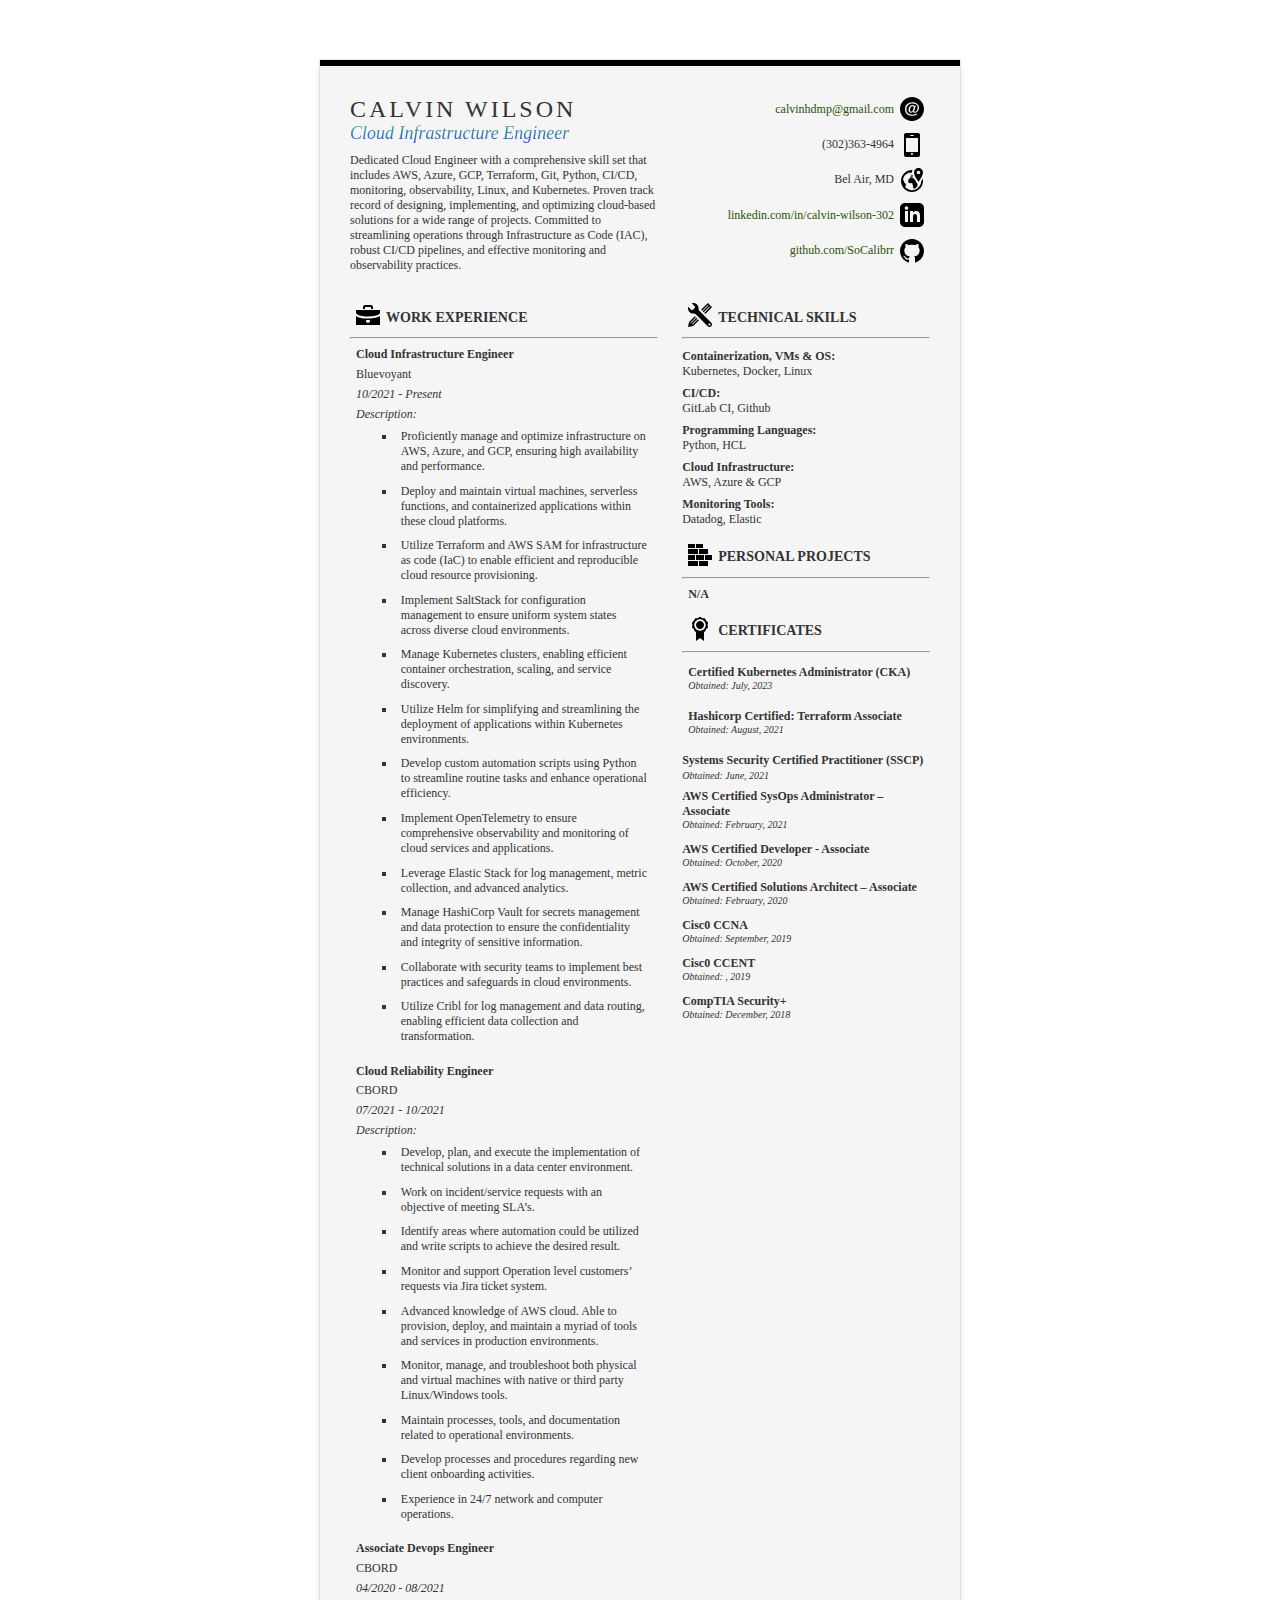
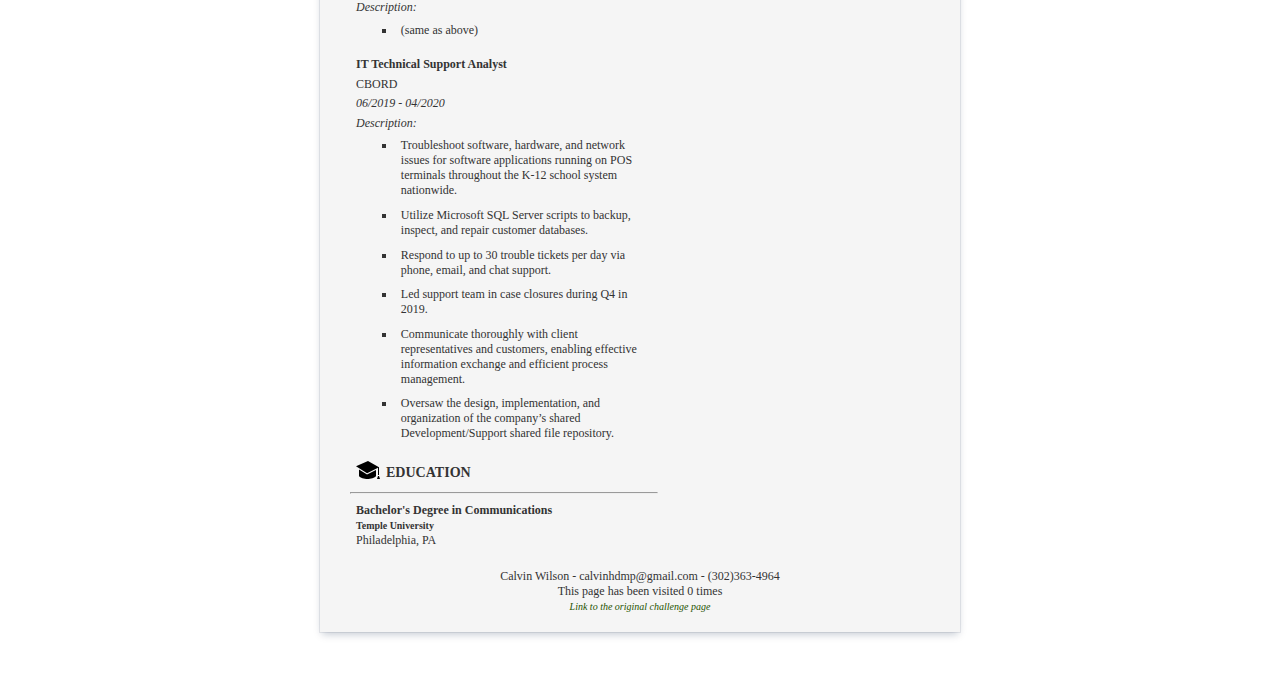
<file: src/frontend/index.html>
<!DOCTYPE html>
<html lang="en">
  <head>
    <meta charset="UTF-8" />
    <meta http-equiv="X-UA-Compatible" content="IE=edge" />
    <meta name="viewport" content="width=device-width, initial-scale=1.0" />
    <link rel="stylesheet" type="text/css" href="styles/style.css" />
    <meta
      name="description"
      content="Page displaying a resume, which is part of Cloud Resume Challenge"
    />
    <title>Calvin Wilson | DevOps & Cloud Engineer | calvinwilson.app</title>
  </head>

  <body>
    <div class="container">
      <div class="summary">
        <div class="summary__headline">
          <h2 class="text--uppercase font--georgia">Calvin Wilson</h2>
          <h3 class="text-uppercase">Cloud Infrastructure Engineer</h3>
        </div>
        <div class="summary__description">
          <p>
            Dedicated Cloud Engineer with a comprehensive skill set that 
            includes AWS, Azure, GCP, Terraform, Git, Python, CI/CD, monitoring, 
            observability, Linux, and Kubernetes. Proven track record 
            of designing, implementing, and optimizing cloud-based solutions for 
            a wide range of projects. Committed to streamlining operations through 
            Infrastructure as Code (IAC), robust CI/CD pipelines, and effective 
            monitoring and observability practices.
          </p>
          <p></p>
        </div>
      </div>
      <div class="socials">
        <div class="social__item">
          <a href="mailto: calvinhdmp@gmail.com"
            >calvinhdmp@gmail.com</a
          >
          <img src="assets/mail-icon.svg" alt="mail icon" />
        </div>
        <div class="social__item">
          <p>(302)363-4964</p>
          <img src="assets/phone-icon.svg" alt="mobile phone icon" />
        </div>
        <div class="social__item">
          <p>Bel Air, MD</p>
          <img
            src="assets/location-icon.svg"
            alt="Earth globe with pinpointed location icon"
          />
        </div>
        <div class="social__item">
          <a href="https://www.linkedin.com/in/calvin-wilson-302/"
            >linkedin.com/in/calvin-wilson-302</a
          >
          <img src="assets/linkedin-icon.svg" alt="Linkedin logo icon" />
        </div>
        <div class="social__item">
          <a href="https://github.com/SoCalibrr">github.com/SoCalibrr</a>
          <img src="assets/github-icon.svg" alt="GitHub logo icon" />
        </div>
      </div>
      <div class="container__left">
        <div class="work-experience">
          <div class="key-point">
            <div class="key-point__icon">
              <img
                src="assets/work-experience-icon.svg"
                alt="brown folder icon"
              />
            </div>
            <div class="key-point__description font--georgia text--uppercase">
              <h3>work experience</h3>
            </div>
          </div>
          <hr />
          <div class="knowledge__items">
            <div class="knowledge__item">
              <h4>Cloud Infrastructure Engineer</h4>
              <p>Bluevoyant</p>
              <small>10/2021 - Present</small>
              <small>Description:</small> 
              <!-- formerly "Achievements" -->
              <ul>
                <li>
                  Proficiently manage and optimize infrastructure on AWS, Azure, 
                  and GCP, ensuring high availability and performance.
                </li>
                <li>Deploy and maintain virtual machines, serverless functions, 
                  and containerized applications within these cloud platforms.
                </li>
                <li>
                  Utilize Terraform and AWS SAM for infrastructure as code (IaC) 
                  to enable efficient and reproducible cloud resource provisioning.
                </li>
                <li>
                  Implement SaltStack for configuration management to ensure 
                  uniform system states across diverse cloud environments.
                </li>
                <li>
                  Manage Kubernetes clusters, enabling efficient container orchestration, 
                  scaling, and service discovery.
                </li>
                <li>
                  Utilize Helm for simplifying and streamlining the deployment of 
                  applications within Kubernetes environments.
                </li>
                <li>
                  Develop custom automation scripts using Python to streamline 
                  routine tasks and enhance operational efficiency.
                </li>
                <li>
                  Implement OpenTelemetry to ensure comprehensive observability and 
                  monitoring of cloud services and applications.
                </li>
                <li>
                  Leverage Elastic Stack for log management, metric collection, and advanced analytics.
                </li>
                <li>
                  Manage HashiCorp Vault for secrets management and data protection to ensure the 
                  confidentiality and integrity of sensitive information.
                </li>
                <li>
                  Collaborate with security teams to implement best practices and safeguards in 
                  cloud environments.
                </li>
                <li>
                  Utilize Cribl for log management and data routing, enabling efficient data 
                  collection and transformation.
                </li>
              </ul>
            </div>
            <div class="knowledge__item">
              <h4>Cloud Reliability Engineer</h4>
              <p>CBORD</p>
              <small>07/2021 - 10/2021</small>
              <small>Description:</small>
              <ul>
                <li>
                  Develop, plan, and execute the implementation of technical solutions 
                  in a data center environment.
                </li>
                <li>
                  Work on incident/service requests with an objective of meeting SLA’s.
                </li>
                <li>
                  Identify areas where automation could be utilized and write scripts to 
                  achieve the desired result.
                </li>
                <li>
                  Monitor and support Operation level customers’ requests via Jira ticket system.
                </li>
                <li>
                  Advanced knowledge of AWS cloud. Able to provision, deploy, and maintain 
                  a myriad of tools and services in production environments.
                </li>
                <li>
                  Monitor, manage, and troubleshoot both physical and virtual machines with 
                  native or third party Linux/Windows tools.
                </li>
                <li>
                  Maintain processes, tools, and documentation related to operational 
                  environments.
                </li>
                <li>
                  Develop processes and procedures regarding new client onboarding activities.
                </li>
                <li>
                  Experience in 24/7 network and computer operations.
                </li>
              </ul>
            </div>
            <div class="knowledge__item">
              <h4>Associate Devops Engineer</h4>
              <p>CBORD</p>
              <small>04/2020 - 08/2021</small>
              <small>Description:</small>
              <ul>
                <li>
                  (same as above)
                </li>
              </ul>
            </div>
            <div class="knowledge__item">
              <h4>IT Technical Support Analyst</h4>
              <p>CBORD</p>
              <small>06/2019 - 04/2020</small>
              <small>Description:</small>
              <ul>
                <li>
                  Troubleshoot software, hardware, and network issues for software applications 
                  running on POS terminals throughout the K-12 school system nationwide.
                </li>
                <li>
                  Utilize Microsoft SQL Server scripts to backup, inspect, and repair customer databases.
                </li>
                <li>
                  Respond to up to 30 trouble tickets per day via phone, email, and chat support.
                </li>
                <li>
                  Led support team in case closures during Q4 in 2019.
                </li>
                <li>
                  Communicate thoroughly with client representatives and customers, enabling effective information exchange and efficient process management.
                </li>
                <li>
                  Oversaw the design, implementation, and organization of the company’s shared Development/Support shared file repository.
                </li>
              </ul>
            </div>
          </div>
        </div>
        <div class="education">
          <div class="key-point">
            <div class="key-point__icon">
              <img src="assets/education.svg" alt="brown folder icon" />
            </div>
            <div class="key-point__description font--georgia text--uppercase">
              <h3>education</h3>
            </div>
          </div>
          <hr />
          <div class="knowledge__items">
            <div class="knowledge__item">
              <h4>Bachelor's Degree in Communications</h4>
              <h5>Temple University</h5>
              <p>Philadelphia, PA</p>
            </div>
          </div>
        </div>
      </div>
      <div class="container__right">
        <div class="technical-skills">
          <div class="key-point">
            <div class="key-point__icon">
              <img
                src="assets/technical-skills-icon.svg"
                alt="brown folder icon"
              />
            </div>
            <div class="key-point__description font--georgia text--uppercase">
              <h3>technical skills</h3>
            </div>
          </div>
          <hr />
          <div class="technical-skills__items">
            <div class="technical-skills__item">
              <h4>Containerization, VMs & OS:</h4>
              <p>Kubernetes, Docker, Linux</p>
            </div>
            <div class="technical-skills__item">
              <h4>CI/CD:</h4>
              <p>GitLab CI, Github</p>
            </div>
            <div class="technical-skills__item">
              <h4>Programming Languages:</h4>
              <p>Python, HCL</p>
            </div>
            <div class="technical-skills__item">
              <h4>Cloud Infrastructure:</h4>
              <p>
                AWS, Azure & GCP
              </p>
            </div>
            <div class="technical-skills__item">
              <h4>Monitoring Tools:</h4>
              <p>
                Datadog, Elastic
              </p>
            </div>
          </div>
        </div>
        <div class="personal-projects">
          <div class="key-point">
            <div class="key-point__icon">
              <img src="assets/personal-projects.svg" alt="" />
            </div>
            <div class="key-point__description font--georgia text--uppercase">
              <h3>personal projects</h3>
            </div>
          </div>
          <hr />
          <div class="knowledge__items">
            <div class="knowledge__item">
              <h4>N/A</h4>
              <!-- <h4>YT Downloader</h4>
              <small>Python, CLI App</small>
              <div class="github-link">
                <a
                  href="https://github.com/piotr-rzepa/python-yt-downloader-cli"
                  >view on GitHub</a
                >
                <img
                  src="assets/external-icon.svg"
                  alt="External link image icon"
                /> -->
              </div>
              <!-- <ul>
                <li>
                  Command line interface written in python for downloading
                  youtube videos.
                </li>
                <li>Supports downloading multiple videos asynchronously.</li>
                <li>Includes testing, automation and dependency management</li>
              </ul>
            </div>
            <div class="knowledge__item">
              <h4>Sorting algorithms SPA</h4>
              <small>JavaScript, TypeScript, React (Redux, Router)</small>
              <div class="github-link">
                <a
                  href="https://github.com/piotr-rzepa/sorting-algorithms-react-project"
                  >view on GitHub</a
                >
                <img
                  src="assets/external-icon.svg"
                  alt="External link image icon"
                />
              </div>
              <ul>
                <li>
                  Visualization of various sorting algorithms in real-time,
                  providing time measurements and comparison between sorting
                  methods.
                </li>
              </ul>
            </div>
          </div>
        </div> -->
        <div class="certificates">
          <div class="key-point">
            <div class="key-point__icon">
              <img src="assets/certificate-icon.svg" alt="brown folder icon" />
            </div>
            <div class="key-point__description font--georgia text--uppercase">
              <h3>certificates</h3>
            </div>
          </div>
          <hr />
          <div class="certificates__badges">
            <div class="certificates__badges__description">
              <h4>Certified Kubernetes Administrator (CKA)</h4>
              <small>Obtained: July, 2023</small>
              <!-- <a
                href="https://www.credly.com/badges/7230854e-804d-43ea-b3e5-b059d7247129/public_url"
                ><img
                  src="assets/cka-badge.png"
                  alt="Certified Kubernetes Administrator badge image"
              /></a> -->
            </div>
            <!-- <div class="certificates__badges__description"></div>
              <h4>Linux Professional Institute - LPIC-1 (101)</h4>
              <small>Obtained: December, 2021</small>
            </div> -->
            <div class="certificates__badges__description"></div>
              <h4>Hashicorp Certified: Terraform Associate</h4>
              <small>Obtained: August, 2021</small>
            </div>
            <div class="certificates__badges__description"></div>
              <h4>Systems Security Certified Practitioner (SSCP)</h4>
              <small>Obtained: June, 2021</small>
              <!-- <a
                href=""
                ><img
                  src="assets/sscp-badge.png"
                  alt="Certified Kubernetes Administrator badge image"
              /></a> -->
            </div>
            <div class="certificates__badges__description">
              <h4>AWS Certified SysOps Administrator – Associate</h4>
              <small>Obtained: February, 2021</small>
              <!-- <a
                href="https://www.credly.com/badges/7dd19137-0b34-47b3-8e50-6d3acf195a16/public_url"
                ><img
                  src="assets/aws-csa-badge.png"
                  alt="AWS Certified SysOps Administrator badge image"
              /></a> -->
            </div>
            <div class="certificates__badges__description">
              <h4>AWS Certified Developer - Associate</h4>
              <small>Obtained: October, 2020</small>
              <!-- <a
                href="https://www.credly.com/badges/7dd19137-0b34-47b3-8e50-6d3acf195a16/public_url"
                ><img
                  src="assets/aws-cda-badge.png"
                  alt="AWS Certified Developer badge image"
              /></a> -->
            </div>
            <div class="certificates__badges__description">
              <h4>AWS Certified Solutions Architect – Associate</h4>
              <small>Obtained: February, 2020</small>
              <!-- <a
                href="https://www.credly.com/badges/d29b9c18-a925-4df0-b074-5d8603faf33e/linked_in_profile"
                ><img
                  src="assets/aws-saa-associate.png"
                  alt="AWS Certified Solutions Architect badge image"
              /></a> -->
            </div>
            <div class="certificates__badges__description">
              <h4>Cisc0 CCNA</h4>
              <small>Obtained: September, 2019</small>
            </div>
            <div class="certificates__badges__description">
              <h4>Cisc0 CCENT</h4>
              <small>Obtained: , 2019</small>
            </div>
            <div class="certificates__badges__description">
              <h4>CompTIA Security+</h4>
              <small>Obtained: December, 2018</small>
            </div>
          </div>
        </div>
      </div>
      <div class="footer">
        <p>
          Calvin Wilson - calvinhdmp@gmail.com - (302)363-4964
        </p>
        <p id="visit-counter">This page has been visited 0 times</p>
        <a href="https://cloudresumechallenge.dev/"
          ><small>Link to the original challenge page</small></a
        >
      </div>
    </div>
  </body>
  <script src="scripts/visitCounter.js"></script>
</html>
</file>
<file: src/frontend/styles/style.css>
* {
    margin: 0 0;
    box-sizing: border-box;
  }
  
  html {
    font-size: 12px;
    font-family: Georgia;
    color: #333333;
  }
  
  .summary {
    grid-area: header;
  }
  
  .socials {
    grid-area: social;
  }
  
  .container__left {
    grid-area: left;
  }
  
  .container__right {
    grid-area: right;
  }
  
  .footer {
    grid-area: footer;
    display: flex;
    flex-direction: column;
    align-items: center;
    /* position: absolute;
    bottom: 0;
    width: 100%;
    height: 2.5rem; */
  }
  
  .container {
    display: grid;
    width: 50%;
    grid-template-columns: 55% 45%;
    grid-template-rows: auto;
    grid-template-areas:
      "header social"
      "left right"
      "footer footer";
    margin: 5rem auto;
    padding: 1.5rem;
    border-top: 0.5rem solid black;
    background-color: #f5f5f5;
    box-shadow: rgba(9, 30, 66, 0.25) 0px 4px 8px -2px,
      rgba(9, 30, 66, 0.08) 0px 0px 0px 1px;
  }
  
  .container__left,
  .container__right {
    display: flex;
    flex-direction: column;
    padding: 1rem;
  }
  
  .summary {
    display: flex;
    flex-direction: column;
    padding: 1rem;
  }
  
  .summary .summary__headline {
    margin-bottom: 0.75rem;
  }
  
  .work-experience {
    display: flex;
    flex-direction: column;
  }
  
  .key-point {
    display: flex;
    align-items: center;
    padding: 0.5rem 0;
  }
  
  .key-point__icon img {
    padding: 0 0.5rem;
  }
  
  .socials {
    display: flex;
    flex-direction: column;
    padding: 1rem;
  }
  
  .social__item {
    display: flex;
    justify-content: space-between;
    align-items: center;
    margin: 0 0 auto auto;
  }
  
  .social__item img {
    padding: 0.1rem 0.5rem;
  }
  
  .knowledge__item {
    display: flex;
    flex-direction: column;
  }
  
  .knowledge__item h4,
  .knowledge__item p,
  .knowledge__item small {
    padding: 0.2rem 0;
    font-size: 1rem;
  }
  
  .knowledge__item .github-link {
    padding: 0.2rem 0;
    margin: auto 0;
    width: 38%;
  }
  
  .knowledge__item .github-link img {
    width: 10%;
    height: 10%;
  }
  
  .certificates__badges {
    display: flex;
    flex-direction: column;
    padding: 0.5rem;
  }
  
  .certificates__badges__description {
    padding: 0.5rem 0;
    display: flex;
    flex-direction: column;
  }
  
  .work-experience .knowledge__items {
    display: flex;
    flex-direction: column;
    justify-content: space-between;
  }
  
  .knowledge__items .knowledge__item {
    padding: 0.5rem;
  }
  
  .technical-skills__items {
    padding: 0.5rem 0;
  }
  
  .technical-skills__item {
    padding: 0.3em 0;
  }
  
  .font--georgia {
    font-family: Georgia;
  }
  
  .text--uppercase {
    text-transform: uppercase;
  }
  
  small {
    font-style: italic;
  }
  
  .summary__headline h2 {
    letter-spacing: 3px;
    font-weight: normal;
    font-size: 2rem;
  }
  
  .summary__headline h3 {
    font-weight: normal;
    font-style: italic;
    color: rgb(4, 58, 255);
    font-size: 1.5rem;
    background: -webkit-linear-gradient(rgb(83, 191, 115), rgb(27, 69, 255));
    -webkit-background-clip: text;
    -webkit-text-fill-color: transparent;
  }
  
  .certificates__badges__description img {
    width: 18%;
  }
  
  ul {
    list-style-type: square;
  }
  
  ul li {
    padding: 0.4rem;
  }
  
  a {
    outline: none;
    text-decoration: none;
  }
  
  a:link {
    color: #265301;
  }
</file>
